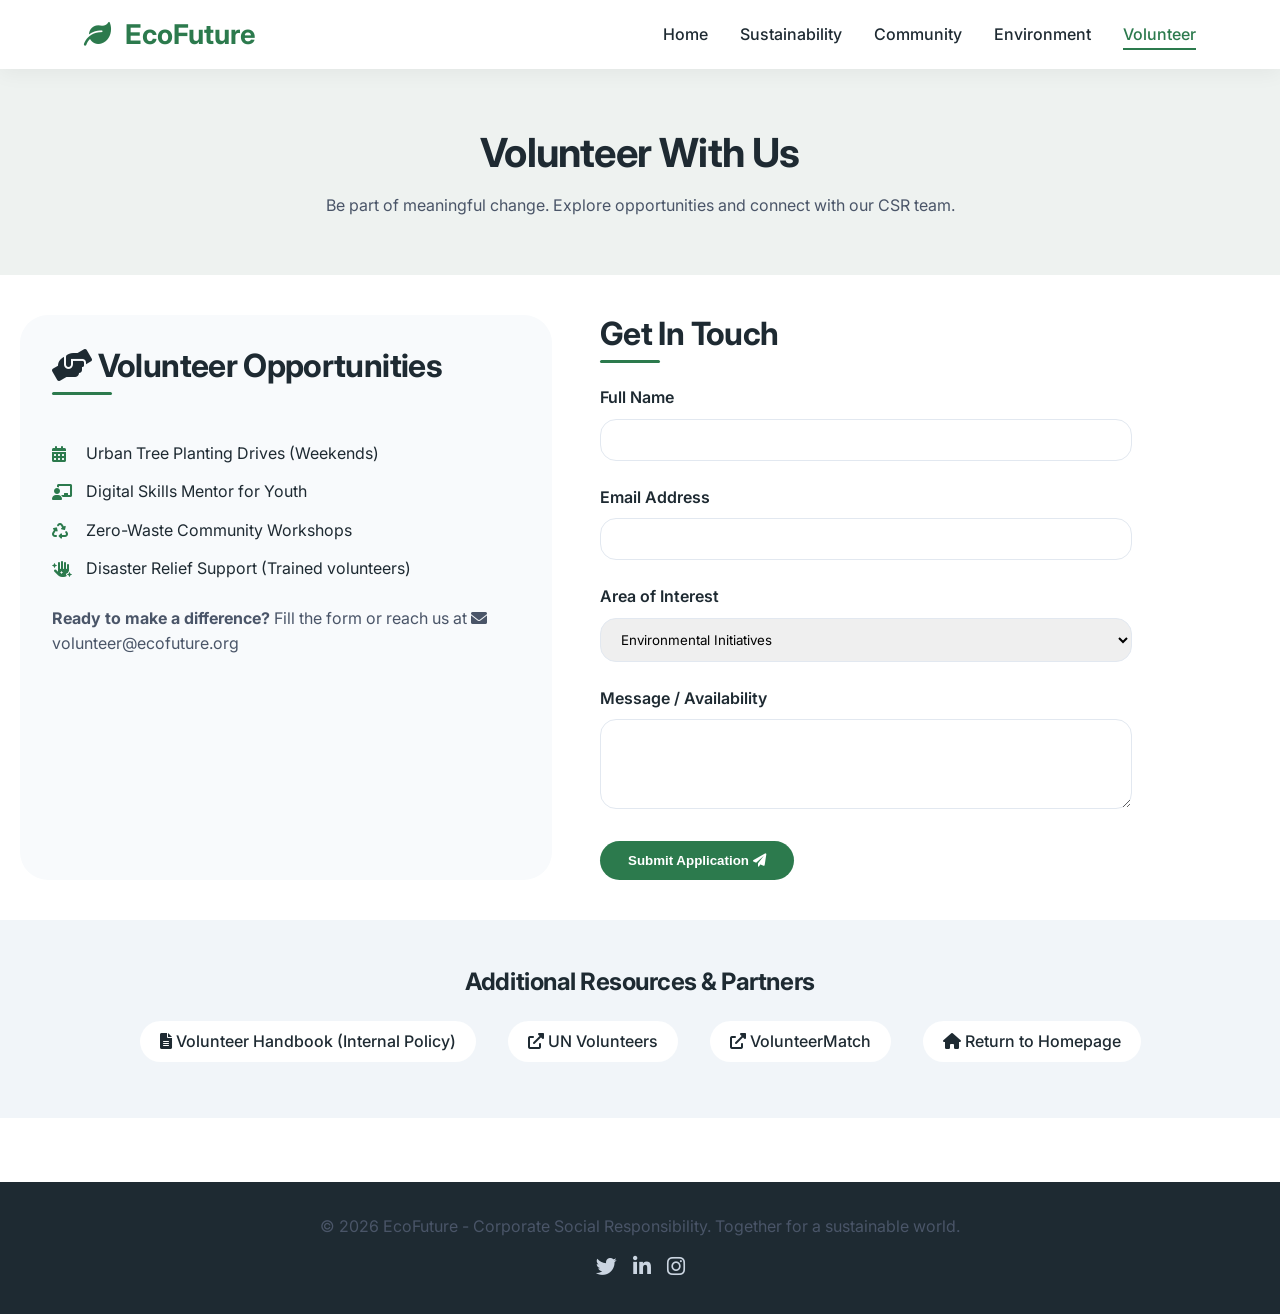
<file: pages/contact.html>
<!DOCTYPE html>
<html lang="en">
<head>
    <meta charset="UTF-8">
    <meta name="viewport" content="width=device-width, initial-scale=1.0">
    <title>EcoFuture | Volunteer & Contact</title>
    <link rel="stylesheet" href="../css/style.css">
    <link href="https://fonts.googleapis.com/css2?family=Inter:opsz,wght@14..32,300;400;600;700&display=swap" rel="stylesheet">
    <link rel="stylesheet" href="https://cdnjs.cloudflare.com/ajax/libs/font-awesome/6.0.0-beta3/css/all.min.css">
</head>
<body>
    <header>
        <div class="container nav-container">
            <div class="logo"><i class="fas fa-leaf"></i> EcoFuture</div>
            <nav>
                <ul class="nav-links">
                    <li><a href="../index.html">Home</a></li>
                    <li><a href="sustainability.html">Sustainability</a></li>
                    <li><a href="community.html">Community</a></li>
                    <li><a href="environment.html">Environment</a></li>
                    <li><a href="contact.html" class="active">Volunteer</a></li>
                </ul>
                <div class="hamburger"><i class="fas fa-bars"></i></div>
            </nav>
        </div>
    </header>

    <main>
        <section class="page-header">
            <div class="container">
                <h1>Volunteer With Us</h1>
                <p>Be part of meaningful change. Explore opportunities and connect with our CSR team.</p>
            </div>
        </section>

        <div class="contact-wrapper">
            <div class="container contact-grid">
                <!-- volunteer opportunities list -->
                <div class="volunteer-opportunities">
                    <h2><i class="fas fa-hands-helping"></i> Volunteer Opportunities</h2>
                    <ul class="volunteer-list">
                        <li><i class="fas fa-calendar-alt"></i> Urban Tree Planting Drives (Weekends)</li>
                        <li><i class="fas fa-chalkboard-user"></i> Digital Skills Mentor for Youth</li>
                        <li><i class="fas fa-recycle"></i> Zero-Waste Community Workshops</li>
                        <li><i class="fas fa-hand-sparkles"></i> Disaster Relief Support (Trained volunteers)</li>
                    </ul>
                    <p><strong>Ready to make a difference?</strong> Fill the form or reach us at <i class="fas fa-envelope"></i> volunteer@ecofuture.org</p>
                </div>

                <!-- contact form -->
                <div class="contact-form-container">
                    <h2>Get In Touch</h2>
                    <form action="#" method="post">
                        <div class="form-group">
                            <label for="name">Full Name</label>
                            <input type="text" id="name" name="name" required>
                        </div>
                        <div class="form-group">
                            <label for="email">Email Address</label>
                            <input type="email" id="email" name="email" required>
                        </div>
                        <div class="form-group">
                            <label for="interest">Area of Interest</label>
                            <select id="interest" name="interest">
                                <option>Environmental Initiatives</option>
                                <option>Community Outreach</option>
                                <option>Education Programs</option>
                                <option>Fundraising & Events</option>
                            </select>
                        </div>
                        <div class="form-group">
                            <label for="message">Message / Availability</label>
                            <textarea id="message" rows="4"></textarea>
                        </div>
                        <button type="submit" class="btn-primary">Submit Application <i class="fas fa-paper-plane"></i></button>
                    </form>
                </div>
            </div>
        </div>

        <!-- External links to partner NGOs + internal policy link (demo internal link) -->
        <section class="resources-section">
            <div class="container">
                <h3>Additional Resources & Partners</h3>
                <div class="links-row">
                    <a href="#" class="internal-link-demo"><i class="fas fa-file-alt"></i> Volunteer Handbook (Internal Policy)</a>
                    <a href="https://www.unv.org/" target="_blank"><i class="fas fa-external-link-alt"></i> UN Volunteers</a>
                    <a href="https://www.volunteermatch.org/" target="_blank"><i class="fas fa-external-link-alt"></i> VolunteerMatch</a>
                    <a href="index.html"><i class="fas fa-home"></i> Return to Homepage</a>
                </div>
            </div>
        </section>
    </main>

    <footer>
        <div class="container">
            <p>&copy; 2026 EcoFuture - Corporate Social Responsibility. Together for a sustainable world.</p>
            <div class="social-icons"><i class="fab fa-twitter"></i><i class="fab fa-linkedin-in"></i><i class="fab fa-instagram"></i></div>
        </div>
    </footer>

    <script>
        const hamburger = document.querySelector('.hamburger');
        const navLinks = document.querySelector('.nav-links');
        hamburger.addEventListener('click', () => navLinks.classList.toggle('active'));
    </script>
</body>
</html>
</file>
<file: css/style.css>
/* ================================================================
   File: style.css
   Description: Global styles for CSR Website (5 pages).
   Features: Flexbox/Grid layout, responsiveness, modern design.
   ================================================================ */

/* CSS Reset & Base Styles */
* {
    margin: 0;
    padding: 0;
    box-sizing: border-box;
}

body {
    font-family: 'Inter', sans-serif;
    line-height: 1.6;
    color: #1e2a32;
    background-color: #ffffff;
}

.container {
    width: 90%;
    max-width: 1280px;
    margin: 0 auto;
    padding: 0 20px;
}

/* Typography */
h1, h2, h3 {
    font-weight: 700;
    line-height: 1.2;
    letter-spacing: -0.02em;
}

h1 {
    font-size: 3rem;
    margin-bottom: 1rem;
}

h2 {
    font-size: 2rem;
    margin-bottom: 2rem;
    position: relative;
    display: inline-block;
}

h2:after {
    content: '';
    position: absolute;
    bottom: -10px;
    left: 0;
    width: 60px;
    height: 3px;
    background: #2c7a4d;
    border-radius: 3px;
}

h3 {
    font-size: 1.5rem;
    margin: 1rem 0 0.5rem;
}

p {
    margin-bottom: 1rem;
    color: #4a5568;
}

/* Header & Navigation */
header {
    background: #ffffff;
    box-shadow: 0 4px 20px rgba(0,0,0,0.05);
    position: sticky;
    top: 0;
    z-index: 100;
    padding: 0.8rem 0;
}

.nav-container {
    display: flex;
    justify-content: space-between;
    align-items: center;
    flex-wrap: wrap;
}

.logo {
    font-size: 1.7rem;
    font-weight: 700;
    color: #2c7a4d;
}

.logo i {
    margin-right: 8px;
    color: #2c7a4d;
}

.nav-links {
    display: flex;
    list-style: none;
    gap: 2rem;
}

.nav-links li a {
    text-decoration: none;
    font-weight: 500;
    color: #1e2a32;
    transition: color 0.2s;
    font-size: 1rem;
}

.nav-links li a:hover, .nav-links li a.active {
    color: #2c7a4d;
    border-bottom: 2px solid #2c7a4d;
    padding-bottom: 4px;
}

.hamburger {
    display: none;
    font-size: 1.5rem;
    cursor: pointer;
    color: #2c7a4d;
}

/* Buttons */
.btn-primary {
    display: inline-block;
    background: #2c7a4d;
    color: white;
    padding: 12px 28px;
    border-radius: 40px;
    text-decoration: none;
    font-weight: 600;
    transition: all 0.3s;
    border: none;
    cursor: pointer;
}

.btn-primary:hover {
    background: #1f5e3a;
    transform: translateY(-2px);
    box-shadow: 0 8px 20px rgba(44,122,77,0.2);
}

/* Hero Section */
.hero {
    background: linear-gradient(135deg, #eaf7ed 0%, #d1e8da 100%);
    padding: 80px 0;
    text-align: center;
    margin-bottom: 2rem;
}

.hero h1 {
    font-size: 3.2rem;
    color: #1e3a2f;
}

.hero p {
    font-size: 1.2rem;
    max-width: 700px;
    margin: 1rem auto;
}

/* Video Section */
.video-section {
    padding: 60px 0;
    text-align: center;
}

.video-wrapper {
    position: relative;
    padding-bottom: 56.25%; /* 16:9 */
    height: 0;
    overflow: hidden;
    max-width: 900px;
    margin: 2rem auto;
    border-radius: 20px;
    box-shadow: 0 12px 30px rgba(0,0,0,0.1);
}

.video-wrapper iframe {
    position: absolute;
    top: 0;
    left: 0;
    width: 100%;
    height: 100%;
    border-radius: 20px;
}

/* Stats Grid (flex/grid) */
.stats-grid, .image-grid, .env-grid, .image-grid-community {
    display: grid;
    grid-template-columns: repeat(auto-fit, minmax(220px, 1fr));
    gap: 2rem;
    margin: 2rem 0;
}

.stat-card {
    background: #f9fafb;
    padding: 2rem;
    text-align: center;
    border-radius: 24px;
    transition: transform 0.2s;
    box-shadow: 0 2px 10px rgba(0,0,0,0.02);
}

.stat-card:hover {
    transform: translateY(-8px);
    background: white;
    box-shadow: 0 15px 30px rgba(0,0,0,0.05);
}

.stat-card i {
    font-size: 2.8rem;
    color: #2c7a4d;
    margin-bottom: 1rem;
}

.stat-card h3 {
    font-size: 2rem;
    margin: 0.5rem 0;
}

/* Project gallery images */
.image-grid img, .grid-item img, .community-card img, .env-item img {
    width: 100%;
    height: 220px;
    object-fit: cover;
    border-radius: 20px;
    transition: transform 0.3s ease;
}

.image-grid .grid-item, .community-card, .env-item {
    background: #fff;
    border-radius: 20px;
    overflow: hidden;
    box-shadow: 0 8px 20px rgba(0,0,0,0.05);
}

.grid-item p, .community-card p, .env-item p {
    padding: 0.8rem;
    font-weight: 500;
}

/* Lists (ordered/unordered) */
.styled-list, .partner-list, .volunteer-list, .numbered-list {
    list-style: none;
    margin: 1.5rem 0;
}

.styled-list li, .partner-list li, .volunteer-list li {
    margin-bottom: 0.8rem;
    font-size: 1rem;
    display: flex;
    align-items: center;
    gap: 10px;
}

.styled-list li i, .partner-list li i, .volunteer-list li i {
    color: #2c7a4d;
    width: 24px;
}

.numbered-list {
    list-style-type: decimal;
    padding-left: 1.5rem;
}

.numbered-list li {
    margin-bottom: 0.8rem;
    font-weight: 500;
}

.partner-list a, .external-link-highlight a {
    text-decoration: none;
    color: #2c7a4d;
    font-weight: 500;
}

.partner-list a:hover, .external-link-highlight a:hover {
    text-decoration: underline;
}

/* Page Header */
.page-header {
    background: #eef2f0;
    padding: 60px 0 40px;
    text-align: center;
    margin-bottom: 40px;
}

.page-header h1 {
    font-size: 2.5rem;
}

/* Flex row for content */
.flex-row {
    display: flex;
    gap: 2rem;
    align-items: center;
    margin: 3rem 0;
    flex-wrap: wrap;
}

.flex-row.reverse {
    flex-direction: row-reverse;
}

.text-box, .image-box {
    flex: 1;
}

.image-box img {
    width: 100%;
    border-radius: 24px;
    box-shadow: 0 10px 25px rgba(0,0,0,0.05);
}

.video-mini {
    margin: 3rem 0;
}

/* Contact page specific */
.contact-grid {
    display: grid;
    grid-template-columns: 1fr 1fr;
    gap: 3rem;
    margin: 40px 0;
}

.volunteer-opportunities {
    background: #f8fafc;
    padding: 2rem;
    border-radius: 28px;
}

.form-group {
    margin-bottom: 1.5rem;
}

.form-group label {
    display: block;
    font-weight: 600;
    margin-bottom: 8px;
}

.form-group input, .form-group select, .form-group textarea {
    width: 100%;
    padding: 12px 16px;
    border: 1px solid #e2e8f0;
    border-radius: 16px;
    font-family: inherit;
    transition: 0.2s;
}

.form-group input:focus, .form-group select:focus, .form-group textarea:focus {
    outline: none;
    border-color: #2c7a4d;
    box-shadow: 0 0 0 3px rgba(44,122,77,0.2);
}

.resources-section {
    background: #f1f5f9;
    padding: 2rem 0;
    margin-top: 2rem;
    text-align: center;
}

.links-row {
    display: flex;
    justify-content: center;
    gap: 2rem;
    flex-wrap: wrap;
    margin: 1.5rem 0;
}

.links-row a {
    color: #1e2a32;
    text-decoration: none;
    font-weight: 500;
    background: white;
    padding: 8px 20px;
    border-radius: 40px;
    transition: all 0.2s;
}

.links-row a:hover {
    background: #2c7a4d;
    color: white;
}

/* Footer */
footer {
    background: #1e2a32;
    color: #cbd5e1;
    text-align: center;
    padding: 2rem 0;
    margin-top: 4rem;
}

.social-icons i {
    font-size: 1.3rem;
    margin: 0 8px;
    cursor: pointer;
    transition: color 0.2s;
}

.social-icons i:hover {
    color: #2c7a4d;
}

/* Responsive Design */
@media (max-width: 768px) {
    .nav-links {
        display: none;
        flex-direction: column;
        width: 100%;
        background: white;
        padding: 1rem 0;
        text-align: center;
        gap: 1rem;
    }
    .nav-links.active {
        display: flex;
    }
    .hamburger {
        display: block;
    }
    .nav-container {
        flex-direction: row;
    }
    .hero h1 {
        font-size: 2.2rem;
    }
    h2 {
        font-size: 1.8rem;
    }
    .flex-row, .flex-row.reverse {
        flex-direction: column;
    }
    .contact-grid {
        grid-template-columns: 1fr;
    }
    .stats-grid {
        grid-template-columns: 1fr 1fr;
    }
}

@media (max-width: 480px) {
    .stats-grid {
        grid-template-columns: 1fr;
    }
    .btn-primary {
        padding: 10px 20px;
    }
}
</file>
